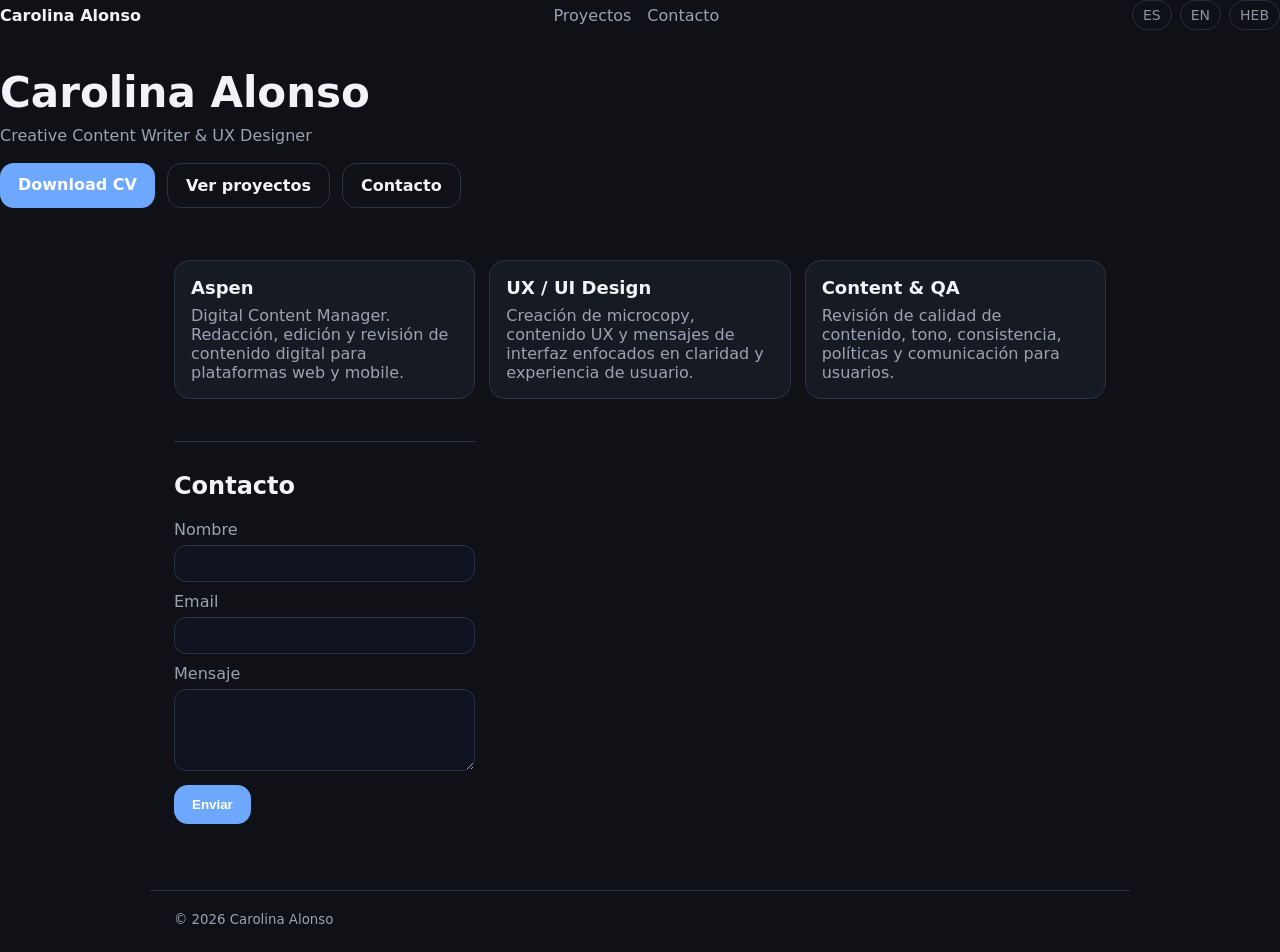
<file: index.html>
<!doctype html>
<html lang="es">
<head>
  <meta charset="utf-8" />
  <meta name="viewport" content="width=device-width,initial-scale=1" />
  <title>Carolina Alonso</title>
  <link rel="stylesheet" href="styles.css" />
</head>
<body>
<nav class="nav">
  <strong>Carolina Alonso</strong>

  <div class="nav-links">
    <a href="#proyectos">Proyectos</a>
    <a href="#contacto">Contacto</a>
  </div>

  <div class="lang">
    <a class="lang-link" href="index.html">ES</a>
    <a class="lang-link" href="en.html">EN</a>
    <a class="lang-link" href="he.html">HEB</a>
  </div>
</nav>

    <section class="hero">
     <h1>Carolina Alonso</h1>
<p>Creative Content Writer & UX Designer</p>

     <div class="cta">
  <a class="btn" href="Carolina_Alonso_CV.pdf" download>Download CV</a>
  <a class="btn ghost" href="#proyectos">Ver proyectos</a>
  <a class="btn ghost" href="#contacto">Contacto</a>
</div>

    </section>
  </header>

  <main class="container">
    <section id="proyectos" class="grid">
    <article class="card">
  <h2>Aspen</h2>
  <p>Digital Content Manager. Redacción, edición y revisión de contenido digital para plataformas web y mobile.</p>
</article>

<article class="card">
  <h2>UX / UI Design</h2>
  <p>Creación de microcopy, contenido UX y mensajes de interfaz enfocados en claridad y experiencia de usuario.</p>
</article>

<article class="card">
  <h2>Content & QA</h2>
  <p>Revisión de calidad de contenido, tono, consistencia, políticas y comunicación para usuarios.</p>
</article>


    <section id="contacto" class="contact">
      <h2>Contacto</h2>
      <form id="form" action="https://formspree.io/f/xzdzkywz" method="POST">
  <input type="text" name="_gotcha" style="display:none" tabindex="-1" autocomplete="off">
  <input type="hidden" name="_redirect" value="https://alonsocarolinacv-dot.github.io/carolina-portfolio/#contacto">

        <label>Nombre
          <input name="name" required />
        </label>
        <label>Email
          <input name="email" type="email" required />
        </label>
        <label>Mensaje
          <textarea name="message" rows="4" required></textarea>
        </label>
        <button class="btn" type="submit">Enviar</button>
        <p id="msg" class="msg" aria-live="polite"></p>
      </form>
    </section>
  </main>

  <footer class="container footer">
    <small>© <span id="year"></span> Carolina Alonso</small>
  </footer>

  <script src="script.js"></script>
</body>
</html>
</file>
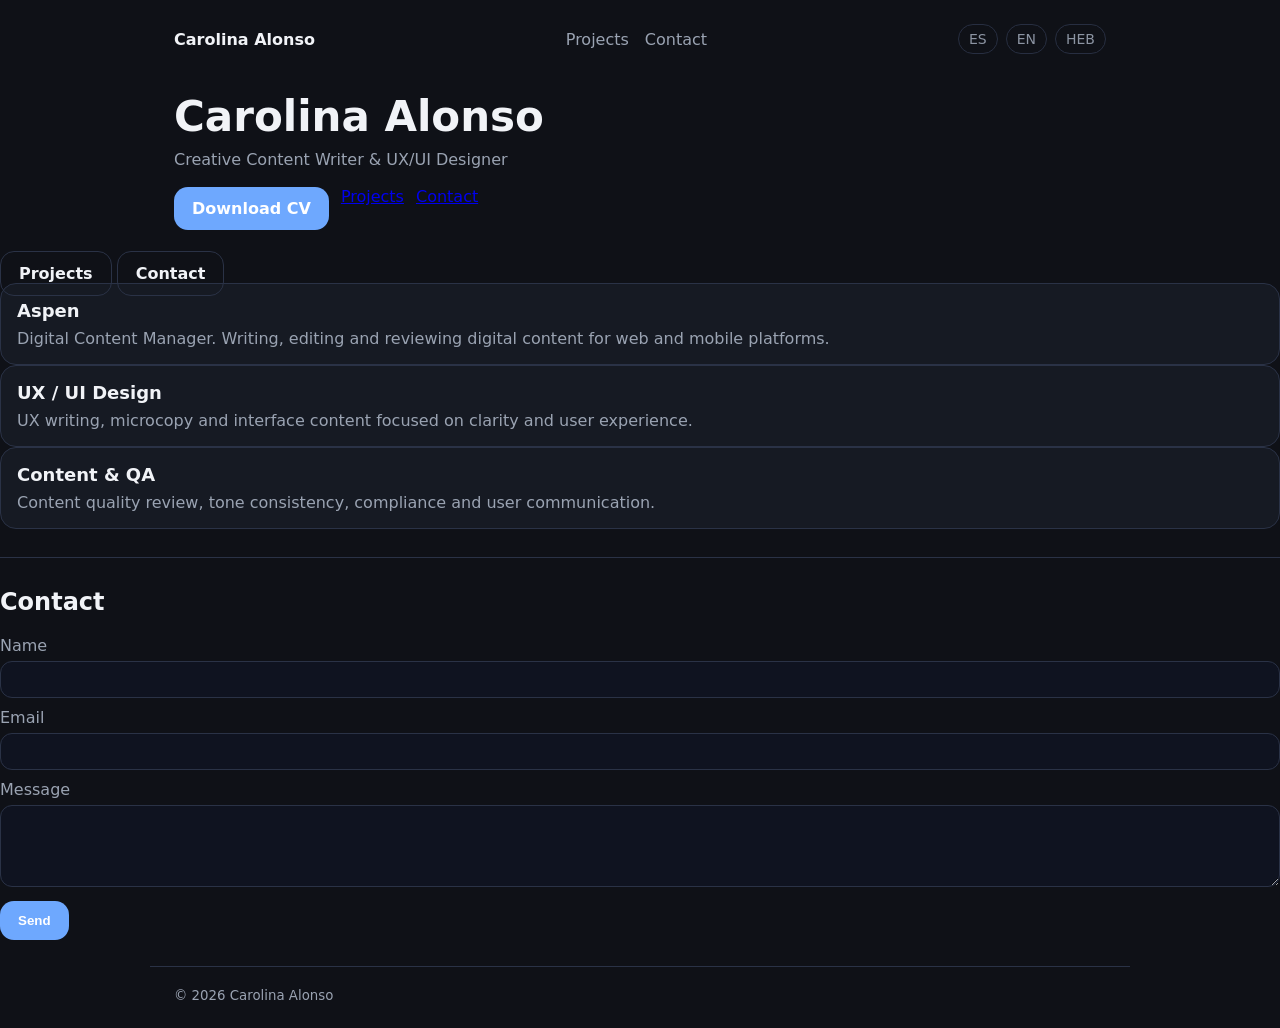
<file: en.html>
<!doctype html>
<html lang="en">
<head>
  <meta charset="utf-8" />
  <meta name="viewport" content="width=device-width,initial-scale=1" />
  <title>Carolina Alonso</title>
  <link rel="stylesheet" href="styles.css" />
</head>
<body>
  <header class="container">
   <nav class="nav">
  <strong>Carolina Alonso</strong>

  <div class="nav-links">
    <a href="#projects">Projects</a>
    <a href="#contact">Contact</a>
  </div>

  <div class="lang">
    <a class="lang-link" href="index.html">ES</a>
    <a class="lang-link" href="en.html">EN</a>
    <a class="lang-link" href="he.html">HEB</a>
  </div>
</nav>


    <section class="hero">
     <h1>Carolina Alonso</h1>
<p>Creative Content Writer & UX/UI Designer</p>

<div class="cta">
  <a class="btn" href="Carolina_Alonso_CV.pdf" download>Download CV</a>
  <a href="#projects">Projects</a>
<a href="#contact">Contact</a>

</div>


    </section>
  </header>

<a class="btn ghost" href="#projects">Projects</a>
<a class="btn ghost" href="#contact">Contact</a>

    <article class="card">
  <h2>Aspen</h2>
  <p>Digital Content Manager. Writing, editing and reviewing digital content for web and mobile platforms.</p>
</article>

<article class="card">
  <h2>UX / UI Design</h2>
  <p>UX writing, microcopy and interface content focused on clarity and user experience.</p>
</article>

<article class="card">
  <h2>Content & QA</h2>
  <p>Content quality review, tone consistency, compliance and user communication.</p>
</article>


   <section id="contact" class="contact">
      <h2>Contact</h2>
      <form id="form" action="https://formspree.io/f/xzdzkywz" method="POST">
  <input type="text" name="_gotcha" style="display:none" tabindex="-1" autocomplete="off">
  <input type="hidden" name="_redirect" value="https://alonsocarolinacv-dot.github.io/carolina-portfolio/#contacto">

        <label>Name
          <input name="name" required />
        </label>
        <label>Email
          <input name="email" type="email" required />
        </label>
        <label>Message
          <textarea name="message" rows="4" required></textarea>
        </label>
      <button class="btn" type="submit">Send</button>
        <p id="msg" class="msg" aria-live="polite"></p>
      </form>
    </section>
  </main>

  <footer class="container footer">
    <small>© <span id="year"></span> Carolina Alonso</small>
  </footer>
  <script src="script.js"></script>
</body>
</html>
</file>
<file: styles.css>
:root {
  --bg:#0f1117;
  --card:#161a23;
  --text:#f1f3f7;
  --muted:#9aa3b2;
  --line:#2a3246;
  --accent:#6ea8fe;
}

*{box-sizing:border-box}

body{
  margin:0;
  font-family:system-ui, Segoe UI, Roboto, Arial;
  background:var(--bg);
  color:var(--text);
}

.container{max-width:980px;margin:0 auto;padding:24px}

.nav{
  display:flex;
  align-items:center;
  justify-content:space-between;
}

.nav a{color:var(--muted);text-decoration:none}

.hero{padding:40px 0 10px}

.hero h1{font-size:42px;line-height:1.1;margin:0 0 10px}

.hero p{color:var(--muted);margin:0 0 18px}

.cta{display:flex;gap:12px;flex-wrap:wrap}

.btn{
  background:var(--accent);
  color:white;
  border:0;
  border-radius:14px;
  padding:12px 18px;
  font-weight:600;
  text-decoration:none;
  transition:0.2s;
}

.btn:hover{
  transform:translateY(-2px);
  box-shadow:0 10px 20px rgba(110,168,254,.25);
}

.btn.ghost{
  background:transparent;
  border:1px solid var(--line);
  color:var(--text);
}

.grid{
  display:grid;
  grid-template-columns:repeat(3,1fr);
  gap:14px;
  margin-top:18px;
}

.card{
  background:var(--card);
  border:1px solid var(--line);
  border-radius:16px;
  padding:16px;
}

.card h2{margin:0 0 8px;font-size:18px}

.card p{margin:0;color:var(--muted)}

.contact{
  margin-top:28px;
  padding-top:10px;
  border-top:1px solid var(--line);
}

label{display:block;margin:10px 0;color:var(--muted)}

input,textarea{
  width:100%;
  margin-top:6px;
  padding:10px;
  border-radius:12px;
  border:1px solid var(--line);
  background:#0f1320;
  color:var(--text);
}

.footer{
  margin-top:26px;
  border-top:1px solid var(--line);
  padding-top:18px;
  color:var(--muted);
}

.msg{color:var(--muted);margin-top:10px}

@media (max-width: 820px){
  .grid{grid-template-columns:1fr}
  .hero h1{font-size:34px}
}
.nav { gap: 16px; }
.nav-links { display:flex; gap:16px; align-items:center; }
.lang { display:flex; gap:8px; align-items:center; }

.lang-link{
  font-size:14px;
  padding:6px 10px;
  border:1px solid var(--line);
  border-radius:999px;
  color:var(--text);
  text-decoration:none;
  opacity:.9;
}
.lang-link:hover{ opacity:1; }
</file>
